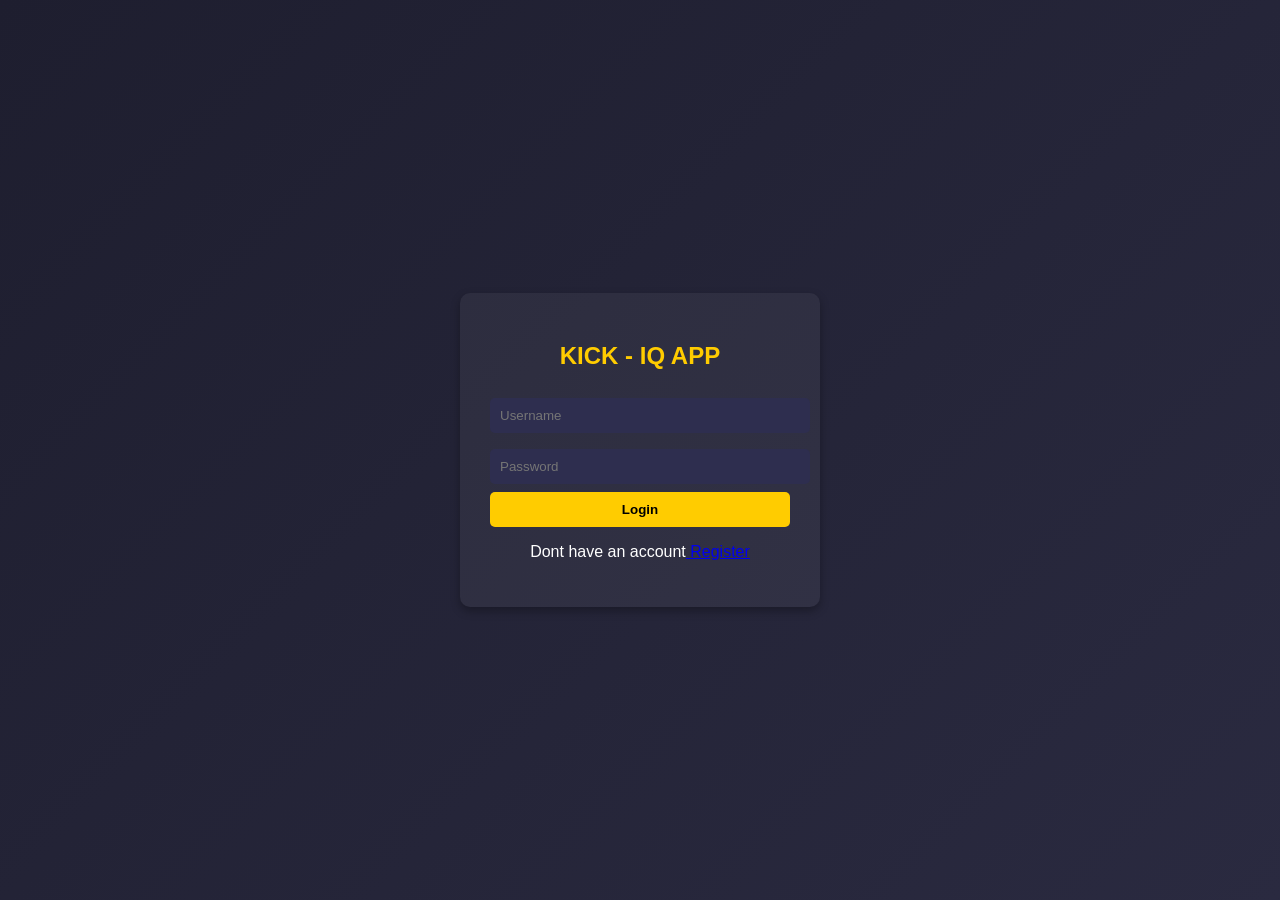
<file: index.html>
<!DOCTYPE html>
<html lang="en">
<head>
<meta charset="UTF-8">
<title>  KICK - IQ  </title>
<meta name="viewport" content="width=device-width, initial-scale=1.0">
<link rel="stylesheet" href="login.css">
</head>
<body>

<div class="login-container">
    <h2> KICK - IQ APP</h2>
    <form id="loginForm">
        <input type="text" id="username" placeholder="Username" required>
        <input type="password" id="password" placeholder="Password" required>
        <button type="submit">Login</button>
        <p id="error-msg"></p>
        <p>Dont have an account<a href="register.html" class="register-link"> Register</a></p>
        <div class="toggle-link">
    </form>
</div>
<script src="login.js"></script>
</body>
</html>
</file>
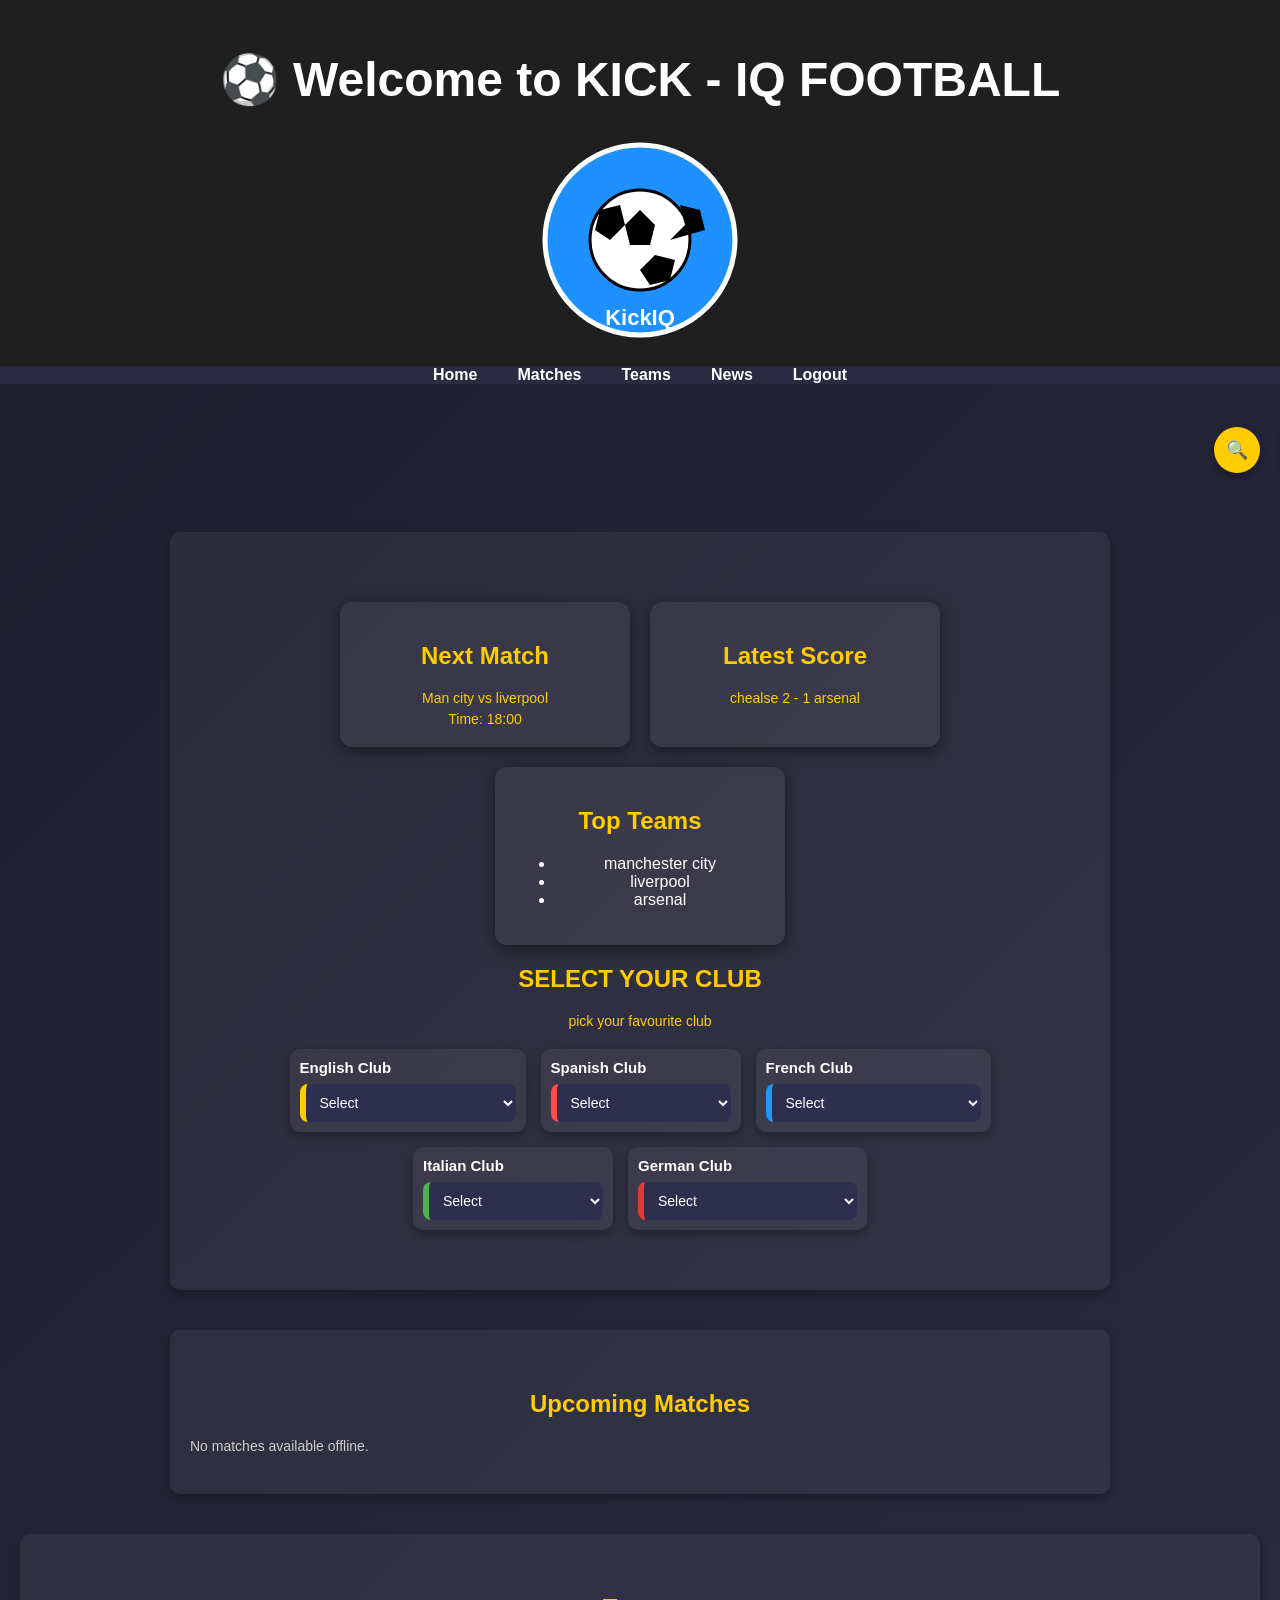
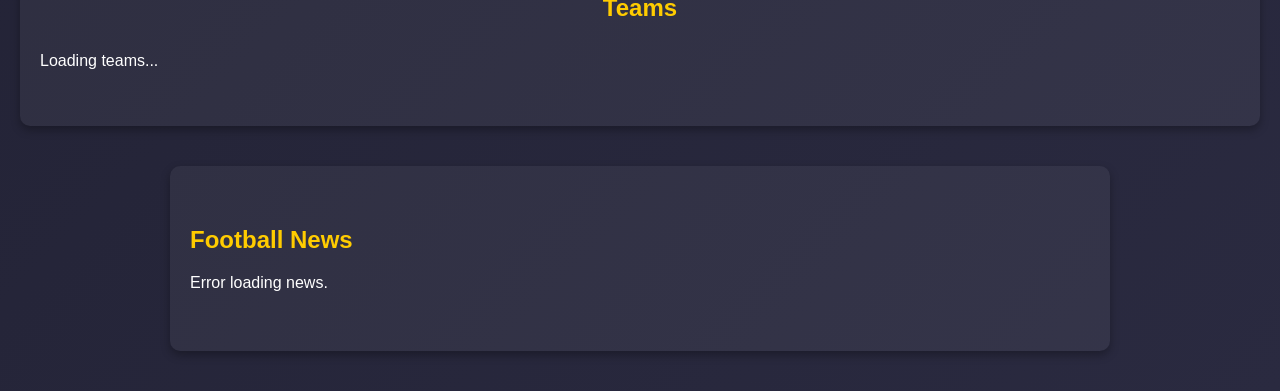
<file: dashboard.html>
<!DOCTYPE html>
<html>
<head>
    <title> KICK IQ</title><link rel="stylesheet" href="style.css">
</head>
<body>
    <header>
        <h1>⚽ Welcome to KICK - IQ FOOTBALL</h1>
         <!-- KickIQ Football App Logo -->
<svg width="200" height="200" viewBox="0 0 200 200" xmlns="http://www.w3.org/2000/svg">
  <!-- Background Circle -->
  <circle cx="100" cy="100" r="95" fill="#1E90FF" stroke="#ffffff" stroke-width="5"/>
  
  <!-- Football Shape -->
  <circle cx="100" cy="100" r="50" fill="#ffffff" stroke="#000000" stroke-width="3"/>
  <polygon points="100,70 115,85 110,105 90,105 85,85" fill="#000000"/>
  <polygon points="100,130 115,115 135,120 130,140 110,145" fill="#000000"/>
  <polygon points="70,100 85,85 80,65 60,70 55,90" fill="#000000"/>
  <polygon points="130,100 145,85 140,65 160,70 165,90" fill="#000000"/>
   
  <!-- App Name -->
  <text x="100" y="185" font-size="22" font-family="Arial Black, Arial" fill="#ffffff" text-anchor="middle">
    KickIQ
  </text>
</svg>
    </header>

        <nav>
        <ul class="navbar">
            <li><a href="#home">Home</a></li>
            <li><a href="#matches">Matches</a></li> <!-- Scrolls to Matches -->
            <li><a href="#teams">Teams</a></li>
            <li><a href="#news">News</a></li> <!-- Scrolls to News -->
            <li><a href="#logout" onclick="logout()">Logout</a></li>
        </ul>
    </nav>

    <br>
    <br>
    <br>
    <br>
    <br>
    <br>

<section id="home">

     <section class="cards">
        <div class="card 1">
            <h2>Next Match</h2>
            <p>Man city vs liverpool</p>
            <p>Time: 18:00</p>
            <a href="card.html"></a>
        </div>
        <div class="card 2">
            <h2>Latest Score</h2>
            <p>chealse 2 - 1 arsenal</p>
        </div>
        <div class="card 3">
            <h2>Top Teams</h2>
            <ul>
                <li>manchester city</li>
                <li>liverpool</li>
                <li>arsenal</li>
            </ul>
        </div>
    </section>

    <h2>SELECT YOUR CLUB</h2>
    <div id="home-list">
        <p>pick your favourite club </p>
        <div class="dropdown-container">
    <div class="form-group">
        <label for="english-club">English Club</label>
        <select id="english-club" onchange="openClubLink(this.value)">
            <option value="">Select</option>
            <option value="https://www.arsenal.com">Arsenal</option>
            <option value="https://www.mancity.com">Manchester City</option>
            <option value="https://www.liverpoolfc.com">Liverpool</option>
            <option value="https://www.nufc.co.uk">Newcastle United</option>
            <option value="https://www.avfc.co.uk">Aston Villa</option>
            <option value="https://www.chelseafc.com">Chelsea</option>
            <option value="https://www.tottenhamhotspur.com">Tottenham Hotspur</option>
            <option value="https://www.southamptonfc.com">Southampton</option>
            <option value="https://www.leedsunited.com">Leeds United</option>
            <option value="https://www.wolves.co.uk">Wolverhampton Wanderers</option>
        </select>
    </div>

    <div class="form-group">
        <label for="spanish-club">Spanish Club</label>
        <select id="spanish-club" onchange="openClubLink(this.value)">
            <option value="">Select</option>
            <option value="https://www.fcbarcelona.com">FC Barcelona</option>
            <option value="https://www.realmadrid.com">Real Madrid</option>
            <option value="https://www.villarrealcf.es">Villarreal CF</option>
            <option value="https://en.atleticodemadrid.com">Atlético Madrid</option>
            <option value="https://www.getafecf.com">Getafe CF</option>
            <option value="https://www.levanteud.com">Levante UD</option>
            <option value="https://www.rcdmallorca.es">RCD Mallorca</option>
            <option value="https://www.sevillafc.es">Sevilla FC</option>
            <option value="https://www.realbetisbalompie.es">Real Betis</option>
            <option value="https://www.realsociedad.eus">Real Sociedad</option>
        </select>
    </div>

    <!-- French in the middle -->
    <div class="form-group">
        <label for="french-club">French Club</label>
        <select id="french-club" onchange="openClubLink(this.value)">
            <option value="">Select</option>
            <option value="https://en.psg.fr">Paris Saint-Germain (PSG)</option>
            <option value="https://www.om.fr">Olympique de Marseille</option>
            <option value="https://www.ol.fr">Olympique Lyonnais</option>
            <option value="https://www.asmonaco.com">AS Monaco</option>
            <option value="https://www.losc.fr">Lille OSC</option>
            <option value="https://www.staderennais.com">Stade Rennais</option>
            <option value="https://www.ogcnice.com">OGC Nice</option>
            <option value="https://www.mhscfoot.com">Montpellier HSC</option>
            <option value="https://www.rclens.fr">RC Lens</option>
            <option value="https://www.toulousefc.com">Toulouse FC</option>
        </select>
    </div>

    <div class="form-group">
        <label for="italian-club">Italian Club</label>
        <select id="italian-club" onchange="openClubLink(this.value)">
            <option value="">Select</option>
            <option value="https://www.acmilan.com">AC Milan</option>
            <option value="https://www.inter.it">Inter Milan</option>
            <option value="https://www.juventus.com">Juventus</option>
            <option value="https://www.asroma.com">AS Roma</option>
            <option value="https://www.sscnapoli.it">Napoli</option>
            <option value="https://www.sslazio.it">Lazio</option>
            <option value="https://www.acffiorentina.com">Fiorentina</option>
            <option value="https://www.atalanta.it">Atalanta</option>
            <option value="https://www.torinofc.it">Torino</option>
            <option value="https://www.sampdoria.it">Sampdoria</option>
        </select>
    </div>

    <div class="form-group">
        <label for="german-club">German Club</label>
        <select id="german-club" onchange="openClubLink(this.value)">
            <option value="">Select</option>
            <option value="https://fcbayern.com">Bayern Munich</option>
            <option value="https://www.bvb.de">Borussia Dortmund</option>
            <option value="https://rbleipzig.com">RB Leipzig</option>
            <option value="https://www.bayer04.de">Bayer Leverkusen</option>
            <option value="https://www.eintracht.de">Eintracht Frankfurt</option>
            <option value="https://www.vfl-wolfsburg.de">VfL Wolfsburg</option>
            <option value="https://www.borussia.de">Borussia Mönchengladbach</option>
            <option value="https://www.scfreiburg.com">SC Freiburg</option>
            <option value="https://www.vfb.de">VfB Stuttgart</option>
            <option value="https://www.fcaugsburg.de">FC Augsburg</option>
        </select>
    </div>
</div>
    </div>
</section>

<section id="matches">
        <h2>Upcoming Matches</h2>
       <div id="matches-list">
        <p>Loading upcoming matches...</p>
       </div>
    </section>
    
    <section id="teams">
        <h2>Teams</h2>
      <div id="teams-list">
        <p>Loading teams...</p>
      </div>
    </section>

     <section id="news">
        <h2>Football News</h2>
        <div id="news-list">
            <p>Loading latest football news...</p>
        </div>
    </section>

    <!-- Floating Home Button -->
<a href="#home" class="home-btn" id="homeBtn">🏠 Home</a>

<!-- Floating Search Button -->
<button class="search-toggle" id="toggleSearch">🔍</button>

<!-- Popup Search Box -->
<div class="player-search-popup" id="searchPopup">
    <input type="text" id="playerSearchInput" placeholder="Search players...">
    <button id="playerSearchBtn">Search</button>
</div>

<!-- Player Info Display -->
<div id="playerInfo" class="player-info"></div>

<script>
function openClubLink(url) {
    if (url) {
        window.open(url, '_blank');
    }
}
</script>

    <!-- JavaScript -->
    <script>
        function openClubLink(url) {
            if (url) {
                window.open(url, '_blank');
            }
        }

        const newsContainer = document.getElementById("news-list");

        async function fetchFootballNews() {
            try {
                const response = await fetch(
                    `https://newsapi.org/v2/everything?q=football&language=en&sortBy=publishedAt&pageSize=5&apiKey=YOUR_API_KEY_HERE`
                );
                const data = await response.json();

                if (data.articles && data.articles.length > 0) {
                    newsContainer.innerHTML = data.articles
                        .map(article => `
                            <div>
                                <a href="${article.url}" target="_blank">${article.title}</a>
                                <p>${article.source.name} - ${new Date(article.publishedAt).toLocaleString()}</p>
                            </div>
                        `)
                        .join("");
                } else {
                    newsContainer.innerHTML = "<p>No football news found.</p>";
                }
            } catch (error) {
                newsContainer.innerHTML = "<p>Error loading news.</p>";
                console.error("Error fetching news:", error);
            }
        }

        // Fetch news immediately and every 60 seconds
        fetchFootballNews();
        setInterval(fetchFootballNews, 60000);
    </script>

    <script>
    // Container for matches
    const matchesContainer = document.getElementById("matches-list");

    // Function to fetch and display matches
    async function fetchMatches() {
        try {
            // Premier League ID = 4328 (you can change to other leagues)
            const response = await fetch(
                "https://www.thesportsdb.com/api/v1/json/3/eventsnextleague.php?id=4328"
            );
            const data = await response.json();

            if (data.events && data.events.length > 0) {
                matchesContainer.innerHTML = data.events
                    .slice(0, 5) // Show only next 5 matches
                    .map(match => `
                        <div style="margin-bottom:15px;">
                            <strong>${match.strEvent}</strong><br>
                            ${new Date(match.dateEvent).toLocaleDateString()} - ${match.strTime}
                        </div>
                    `)
                    .join("");
            } else {
                matchesContainer.innerHTML = "<p>No upcoming matches found.</p>";
            }
        } catch (error) {
            matchesContainer.innerHTML = "<p>Error loading matches.</p>";
            console.error("Error fetching matches:", error);
        }
    }

    // Fetch matches immediately and refresh every 60 seconds
    fetchMatches();
    setInterval(fetchMatches, 60000);
</script>

    <script>
    const teamsContainer = document.getElementById("teams-container");

    // League IDs from TheSportsDB
    const leagues = [
        { id: 4328, name: "Premier League" },
        { id: 4335, name: "La Liga" },
        { id: 4332, name: "Serie A" },
        { id: 4331, name: "Bundesliga" },
        { id: 4334, name: "Ligue 1" }
    ];

    async function fetchTeamsByLeague() {
        teamsContainer.innerHTML = ""; // Clear before loading

        for (const league of leagues) {
            try {
                const response = await fetch(
                    `https://www.thesportsdb.com/api/v1/json/3/lookup_all_teams.php?id=${league.id}`
                );
                const data = await response.json();

                if (data.teams && data.teams.length > 0) {
                    // Create league section
                    const leagueSection = document.createElement("div");
                    leagueSection.classList.add("league-section");
                    leagueSection.innerHTML = `<h3>${league.name}</h3>`;

                    // Add team cards
                    const teamsHTML = data.teams
                        .map(team => `
                            <div class="team-card">
                                <img src="${team.strTeamBadge}" alt="${team.strTeam} Logo">
                                <h4>${team.strTeam}</h4>
                                <p>${team.strStadium}</p>
                            </div>
                        `)
                        .join("");

                    leagueSection.innerHTML += `<div class="team-list">${teamsHTML}</div>`;
                    teamsContainer.appendChild(leagueSection);
                }
            } catch (error) {
                console.error(`Error fetching ${league.name}:`, error);
            }
        }
    }

    // Fetch immediately and refresh every 60s minutes
    fetchTeamsByLeague();
    setInterval(fetchTeamsByLeague, 300000);
</script>

<script>
// Fetch Matches (basic list)
async function fetchMatchesList() {
    const container = document.getElementById("matches-list");

    try {
        const res = await fetch("https://www.thesportsdb.com/api/v1/json/3/eventsnextleague.php?id=4328");
        const data = await res.json();

        if (data.events) {
            localStorage.setItem("matches", JSON.stringify(data.events));

            container.innerHTML = data.events.slice(0, 5).map(match => `
                <div class="match-card" onclick="toggleMatchStats('${match.idEvent}', '${match.idHomeTeam}', '${match.idAwayTeam}')">
                    <h3>${match.strEvent}</h3>
                    <p>${new Date(match.dateEvent).toLocaleDateString()} ${match.strTime}</p>
                    <div id="stats-${match.idEvent}" class="match-stats" style="display:none;">
                        <p>Loading stats...</p>
                    </div>
                </div>
            `).join("");
        }
    } catch {
        const cached = localStorage.getItem("matches");
        if (cached) {
            const events = JSON.parse(cached);
            container.innerHTML = events.slice(0, 5).map(match => `
                <div class="match-card" onclick="toggleMatchStats('${match.idEvent}', '${match.idHomeTeam}', '${match.idAwayTeam}')">
                    <h3>${match.strEvent}</h3>
                    <p>${new Date(match.dateEvent).toLocaleDateString()} ${match.strTime}</p>
                    <div id="stats-${match.idEvent}" class="match-stats" style="display:none;">
                        <p>Offline: stats will load when online.</p>
                    </div>
                </div>
            `).join("");
        } else {
            container.innerHTML = "<p>No matches available offline.</p>";
        }
    }
}

// Toggle stats display
async function toggleMatchStats(matchId, homeId, awayId) {
    const statsDiv = document.getElementById(`stats-${matchId}`);
    if (statsDiv.style.display === "none") {
        statsDiv.style.display = "block";
        statsDiv.innerHTML = "<p>Loading stats...</p>";
        const homeStats = await fetchTeamStats(homeId);
        const awayStats = await fetchTeamStats(awayId);

        statsDiv.innerHTML = `
            <div class="teams-stats">
                <div class="team">
                    <img src="${homeStats.badge}" alt="${homeStats.name}">
                    <h4>${homeStats.name}</h4>
                    <p>Wins: ${homeStats.wins}</p>
                    <p>Draws: ${homeStats.draws}</p>
                    <p>Losses: ${homeStats.losses}</p>
                    <p>Goals: ${homeStats.goals}</p>
                </div>
                <div class="team">
                    <img src="${awayStats.badge}" alt="${awayStats.name}">
                    <h4>${awayStats.name}</h4>
                    <p>Wins: ${awayStats.wins}</p>
                    <p>Draws: ${awayStats.draws}</p>
                    <p>Losses: ${awayStats.losses}</p>
                    <p>Goals: ${awayStats.goals}</p>
                </div>
            </div>
        `;
    } else {
        statsDiv.style.display = "none";
    }
}

// Fetch Team Stats
async function fetchTeamStats(teamId) {
    try {
        const res = await fetch(`https://www.thesportsdb.com/api/v1/json/3/lookuptable.php?l=4328&s=2023-2024`);
        const data = await res.json();
        if (data.table) {
            const team = data.table.find(t => t.teamid === teamId);
            if (team) {
                return {
                    name: team.name,
                    wins: team.intWin,
                    draws: team.intDraw,
                    losses: team.intLoss,
                    goals: team.intGoalsFor,
                    badge: team.strTeamBadge
                };
            }
        }
    } catch {
        return { name: "Unknown", wins: "-", draws: "-", losses: "-", goals: "-", badge: "" };
    }
    return { name: "Unknown", wins: "-", draws: "-", losses: "-", goals: "-", badge: "" };
}

// Load matches on page load
fetchMatchesList();
</script>

<script>
// Scroll to Teams section
document.getElementById("goToTeams").addEventListener("click", function() {
    document.getElementById("teams").scrollIntoView({ behavior: "smooth" });
});
</script>

<script>
    const homeBtn = document.getElementById("homeBtn");

    window.addEventListener("scroll", () => {
        // Show button if scrolled more than 200px
        if (window.scrollY > 200) {
            homeBtn.classList.add("show");
        } else {
            homeBtn.classList.remove("show");
        }
    });
</script>

<script>
    document.getElementById("playerSearchBtn").addEventListener("click", function() {
        const query = document.getElementById("playerSearchInput").value.trim();
        if (query) {
            alert("Searching for player: " + query);
            // TODO: Replace alert with your actual search function
        }
    });
</script>

<script>
const API_KEY = "12f3c859bfcfe4342f14dcdcc9439f8b"; // Replace with your API key from api-football.com
const API_URL = "https://v3.football.api-sports.io/players";

const toggleBtn = document.getElementById("toggleSearch");
const searchPopup = document.getElementById("searchPopup");
const searchBtn = document.getElementById("playerSearchBtn");
const searchInput = document.getElementById("playerSearchInput");
const playerInfo = document.getElementById("playerInfo");

// Toggle popup visibility
toggleBtn.addEventListener("click", () => {
    searchPopup.classList.toggle("show");
});

async function searchPlayer(name) {
    try {
        const response = await fetch(`${API_URL}?search=${encodeURIComponent(name)}&season=2023`, {
            method: "GET",
            headers: {
                "x-apisports-key": API_KEY
            }
        });

        const data = await response.json();

        if (data.response && data.response.length > 0) {
            const player = data.response[0].player;
            const stats = data.response[0].statistics[0];

            playerInfo.innerHTML = `
                <img src="${player.photo}" alt="${player.name}">
                <h3>${player.name}</h3>
                <p><strong>Team:</strong> ${stats.team.name}</p>
                <p><strong>Position:</strong> ${player.position}</p>
                <p><strong>Nationality:</strong> ${player.nationality}</p>
                <p><strong>Appearances:</strong> ${stats.games.appearences || 0}</p>
                <p><strong>Goals:</strong> ${stats.goals.total || 0}</p>
            `;
            playerInfo.style.display = "block";
        } else {
            playerInfo.innerHTML = `<p>No player found.</p>`;
            playerInfo.style.display = "block";
        }
    } catch (error) {
        console.error("Error fetching player:", error);
        playerInfo.innerHTML = `<p>Error fetching player data.</p>`;
        playerInfo.style.display = "block";
    }
}

// Search on button click
searchBtn.addEventListener("click", () => {
    const query = searchInput.value.trim();
    if (query) {
        searchPlayer(query);
    }
});

// Search on Enter key
searchInput.addEventListener("keyup", (e) => {
    if (e.key === "Enter") {
        const query = searchInput.value.trim();
        if (query) {
            searchPlayer(query);
        }
    }
});
</script>

<script>
async function searchPlayer(name) {
    try {
        const response = await fetch(`${API_URL}?search=${encodeURIComponent(name)}&season=2023`, {
            method: "GET",
            headers: {
                "x-apisports-key": API_KEY,
                "x-rapidapi-host": "v3.football.api-sports.io"
            }
        });

        if (!response.ok) {
            throw new Error(`HTTP error! Status: ${response.status}`);
        }

        const data = await response.json();
        console.log(data); // Debug: See full API response in console

        if (data.response && data.response.length > 0) {
            const player = data.response[0].player;
            const stats = data.response[0].statistics[0];

            playerInfo.innerHTML = `
                <img src="${player.photo}" alt="${player.name}">
                <h3>${player.name}</h3>
                <p><strong>Team:</strong> ${stats.team.name}</p>
                <p><strong>Position:</strong> ${player.position}</p>
                <p><strong>Nationality:</strong> ${player.nationality}</p>
                <p><strong>Appearances:</strong> ${stats.games.appearences || 0}</p>
                <p><strong>Goals:</strong> ${stats.goals.total || 0}</p>
            `;
            playerInfo.style.display = "block";
        } else {
            playerInfo.innerHTML = `<p>No player found. Try another name.</p>`;
            playerInfo.style.display = "block";
        }
    } catch (error) {
        console.error("Error fetching player:", error);
        playerInfo.innerHTML = `<p>Error fetching player data. Check console.</p>`;
        playerInfo.style.display = "block";
    }
}
</script>

<script>
        function logout() {
            if (confirm("Are you sure you want to log out?")) {
                // Clear any stored session data
                localStorage.clear();
                sessionStorage.clear();

                // OPTIONAL: Call backend logout API
                fetch('/logout', { method: 'POST', credentials: 'include' })
                    .then(response => {
                        // Redirect to login page
                        window.location.href = '/index.html';
                    })
                    .catch(error => {
                        console.error('Logout error:', error);
                        alert('Error logging out. Please try again.');
                    });
            }
        }
    </script> 

</body>
</html>
</file>
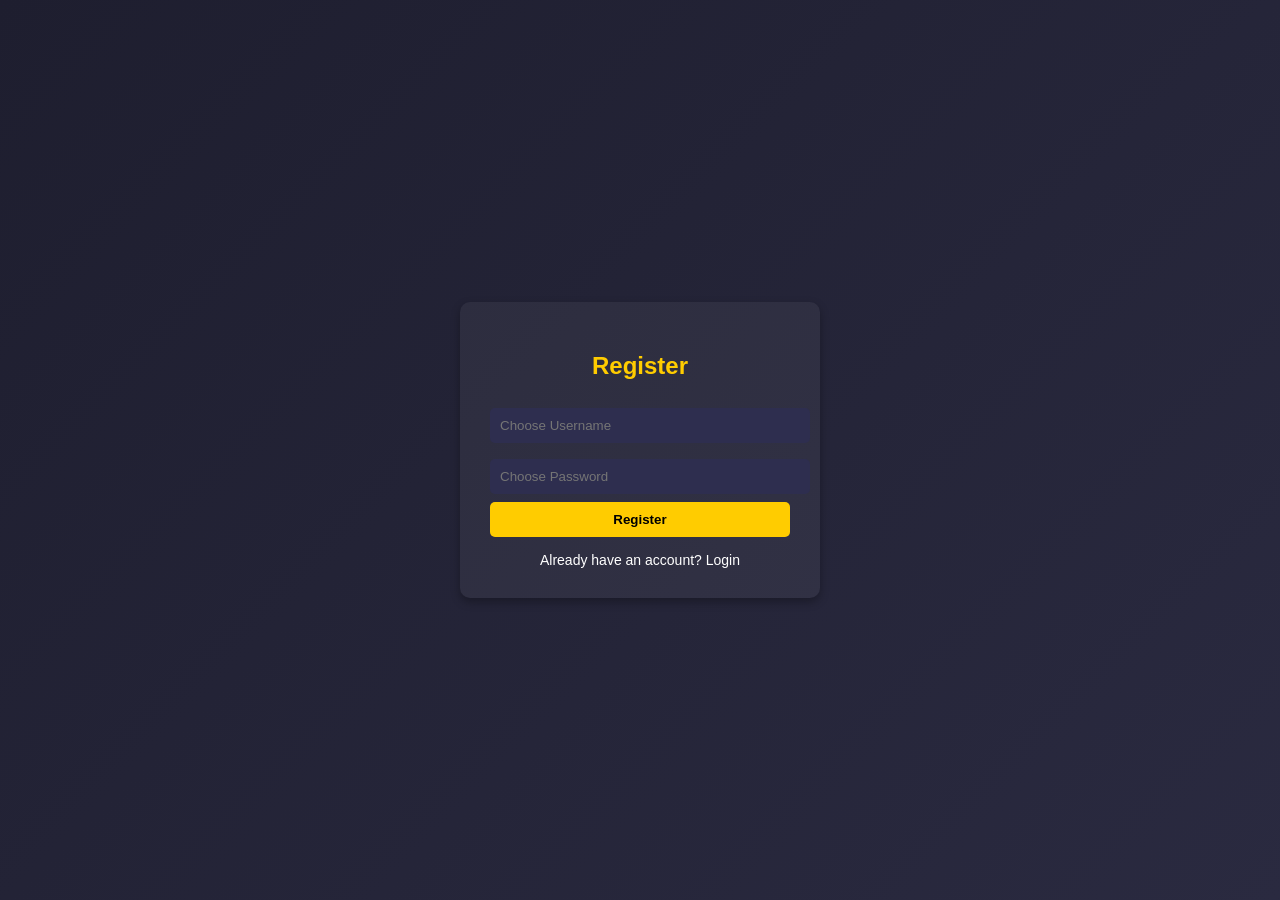
<file: register.html>
<!DOCTYPE html>
<html lang="en">
<head>
    <meta charset="UTF-8">
    <meta name="viewport" content="width=device-width, initial-scale=1.0">
    <title>Document</title><link rel="stylesheet" href="login.css">
</head>
<body>
    <!-- Register Form -->
    <div class="login-container" id="registerForm">
        <h2>Register</h2>
        <input type="text" id="regUsername" placeholder="Choose Username" required>
        <input type="password" id="regPassword" placeholder="Choose Password" required>
        <button type="button" onclick="registerUser()">Register</button>
        <div class="toggle-link" onclick="showLogin()">Already have an account? Login</div>
    </div>

<script>
        function showSuccessAndRedirect(message, redirectUrl) {
    // Create a div for the success message
    const successDiv = document.createElement("div");
    successDiv.textContent = message;
    successDiv.style.position = "fixed";
    successDiv.style.top = "20px";
    successDiv.style.right = "20px";
    successDiv.style.backgroundColor = "#4CAF50";
    successDiv.style.color = "white";
    successDiv.style.padding = "12px 20px";
    successDiv.style.borderRadius = "5px";
    successDiv.style.boxShadow = "0 2px 6px rgba(0,0,0,0.2)";
    successDiv.style.fontSize = "16px";
    successDiv.style.zIndex = "9999";
    successDiv.style.opacity = "0";
    successDiv.style.transition = "opacity 0.5s ease";

    // Add to the page
    document.body.appendChild(successDiv);

    // Fade in
    setTimeout(() => {
        successDiv.style.opacity = "1";
    }, 50);

    // Remove after 2 seconds and redirect
    setTimeout(() => {
        successDiv.style.opacity = "0";
        setTimeout(() => {
            successDiv.remove();
            window.location.href = redirectUrl; // Redirect to login page
        }, 500);
    }, 2000);
}

function registerUser() {
    const username = document.getElementById("regUsername").value.trim();
    const password = document.getElementById("regPassword").value.trim();

    if (!username || !password) {
        alert("Please fill in all fields.");
        return;
    }

    let users = JSON.parse(localStorage.getItem("users")) || [];

    if (users.some(user => user.username.toLowerCase() === username.toLowerCase())) {
        alert("Username already taken. Please choose another.");
        return;
    }

    users.push({ username, password });
    localStorage.setItem("users", JSON.stringify(users));

    // Show success and redirect to login.html
    showSuccessAndRedirect("✅ Account registered successfully!", "login.html");
}
</script>
</body>
</html>
</file>
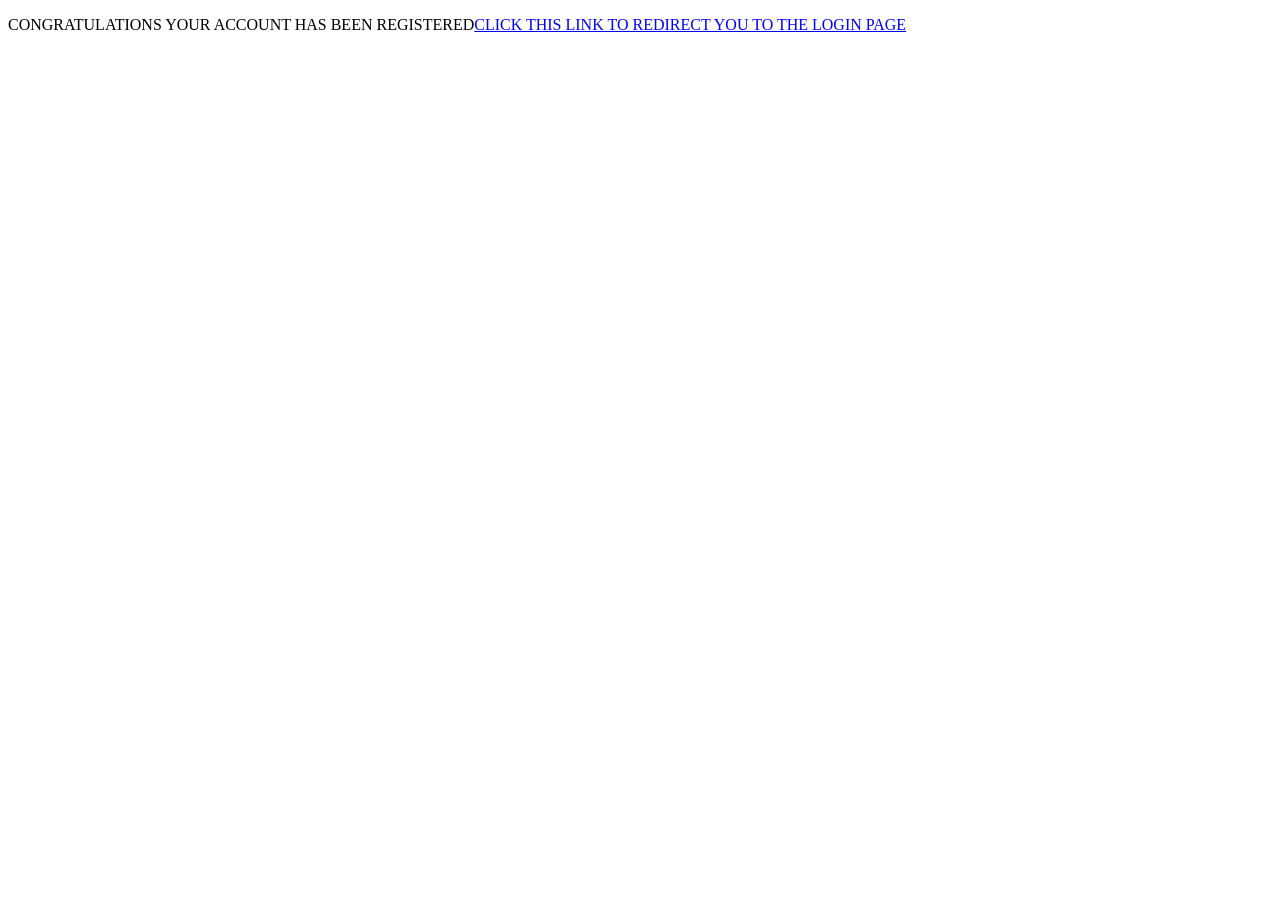
<file: success.html>
<!DOCTYPE html>
<html lang="en">
<head>
    <meta charset="UTF-8">
    <meta name="viewport" content="width=device-width, initial-scale=1.0">
    <title>Document</title>
</head>
<body>
    <p>CONGRATULATIONS YOUR ACCOUNT HAS BEEN REGISTERED<a href="login.html">CLICK THIS LINK TO REDIRECT YOU TO THE LOGIN PAGE</a></p>
</body>
</html>
</file>
<file: login.css>
body {
    font-family: Arial, sans-serif;
    background: linear-gradient(135deg, #1e1e2f, #2a2a40);
    color: white;
    display: flex;
    justify-content: center;
    align-items: center;
    height: 100vh;
    margin: 0;
}

.login-container {
    background: rgba(255, 255, 255, 0.05);
    padding: 30px;
    border-radius: 10px;
    box-shadow: 0 4px 10px rgba(0,0,0,0.3);
    width: 300px;
    text-align: center;
}

.login-container h2 {
    color: #ffcc00;
    margin-bottom: 20px;
}

input {
    width: 100%;
    padding: 10px;
    margin: 8px 0;
    border: none;
    border-radius: 5px;
    background: #2e2e4f;
    color: white;
}

button {
    width: 100%;
    padding: 10px;
    background: #ffcc00;
    border: none;
    border-radius: 5px;
    font-weight: bold;
    cursor: pointer;
}

button:hover {
    background: #e6b800;
}

#error-msg {
    color: red;
    font-size: 14px;
    margin-top: 10px;
}

.login p a {
    color: #0046ad; /* Normal link color */
    text-decoration: none; /* Remove underline if you want */
     padding: 10px 20px;
    border-radius: 8px;
    border: none;
    background-color: darkblue;
    color: white;
    cursor: pointer;
    font-size: 16px;
}

.loginr p a:visited {
    color: #0046ad; /* Same as normal so it doesn't turn purple */
}

.login p a:hover {
    color: #003080; /* Darker blue on hover */
    text-decoration: underline; /* Optional hover effect */
}

.login p a:active {
    color: #002060; /* Even darker when clicked */
}

.login-register{
    font-size: .9em;
    color: #ffcc00;
    text-align: center;
    font-weight: 500;
    margin: 25px 0 10px;
}

.login-register p a {
    color: #ffcc00;
    text-decoration: none;
    font-weight: 600;
}

.login-register p a:hover{
    text-decoration: underline;
}

/* Container for the link */
.toggle-link {
    text-align: center;
    margin-top: 15px;
    font-size: 14px;
    font-family: Arial, sans-serif;
}

/* Style for the link itself */
.toggle-link a {
    color: #0046ad; /* Blue color */
    text-decoration: none; /* Remove underline */
    font-weight: bold;
    transition: color 0.3s ease;
}

/* Prevent purple visited color */
.toggle-link a:visited {
    color: #0046ad;
}

/* Hover effect */
.toggle-link a:hover {
    color: #003080; /* Darker blue on hover */
    text-decoration: underline;
}

/* Active (when clicked) */
.toggle-link a:active {
    color: #002060;
}
</file>
<file: style.css>
/* Football Dashboard Styles */
body {
    background-color: #121212;
    color: #fff;
    font-family: 'Arial', sans-serif;
}

header {
    background-color: #1f1f1f;
    padding: 20px;
    text-align: center;
    font-size: 24px;
    font-weight: bold;
}

body {
    font-family: 'Segoe UI', Arial, sans-serif;
    background: linear-gradient(135deg, #1e1e2f, #2a2a40);
    color: #fff;
    margin: 0;
    padding: 0;
    scroll-behavior: smooth; /* Smooth scrolling */
}

.navbar {
    list-style: none;       /* Remove bullets */
    margin: 0;
    padding: 0;
    display: flex;          /* Arrange items horizontally */
    justify-content: center; /* Center items */
    background-color: #2a2a40;
}

/* Style each list item */
.navbar li {
    margin: 0 20px;         /* Space between menu items */
}

/* Style the links */
.navbar a {
    color: white;
    text-decoration: none;
    font-weight: bold;
    font-size: 16px;
    transition: color 0.3s ease, transform 0.2s ease;
}

/* Hover effect */
.navbar a:hover {
    color: #ffcc00;
    transform: translateY(-2px);
}

button {
    padding: 10px 20px;
    border-radius: 8px;
    border: none;
    background-color: blue;
    color: white;
    cursor: pointer;
    font-size: 16px;
}

button:hover {
    background-color: darkblue;
}


.cards {
    display: flex;
    justify-content: center;
    gap: 20px;
    margin-top: 30px;
    flex-wrap: wrap;
    animation-iteration-count: infinite;
}

/* the animation code */ 
@keyframes myAnimations{
   card1  {background-color: blue;left: 0px; top: 20px;}
   card2  { background-color: red;left: 100px; top: 30px;}
   card3  {background-color: green;left: 50px; top: 100px;}
}

.card {
    background-color:  rgba(255, 255, 255, 0.05);
    padding: 20px;
    border-radius: 12px;
    width: 250px;
    text-align: center;
    text-justify: auto;
    box-shadow: 0 4px 15px rgba(0,0,0,0.5);
    transition: transform 0.2s;
    align-items: left;
    pointer-events: visible;
    cursor: pointer;
}

.card:hover {
    transform: translateY(-10px);
}

.card h2 {
    color: #ffcc00;
    margin-bottom: 10px;
}

.card3  {
    align-items: left;
}

html {
    scroll-behavior: smooth;
}


#home {
    padding: 40px 20px;
    background: rgba(255, 255, 255, 0.05);
    margin: 40px auto;
    max-width: 900px;
    border-radius: 10px;
    box-shadow: 0 4px 10px rgba(0,0,0,0.3);
}

/*home section title*/
#home h2{
    color: #ffcc00;
    margin-bottom: 20px;
    text-align: center;
    font-size: 24px;
}

#home p {
    margin: 5px 0 0;
    font-size: 14px;
    color: #ffcc00;
    text-align: center;
}


#matches {
    padding: 40px 20px;
    background: rgba(255, 255, 255, 0.05);
    margin: 40px auto;
    max-width: 900px;
    border-radius: 10px;
    box-shadow: 0 4px 10px rgba(0,0,0,0.3);
}

/* Matches Section Title */
#matches h2 {
    color: #ffcc00;
    margin-bottom: 20px;
    text-align: center;
    font-size: 24px;
}

/* Each Match Item */
#matches-list div {
    background: rgba(255, 255, 255, 0.08);
    padding: 12px 15px;
    border-radius: 8px;
    margin-bottom: 12px;
    transition: transform 0.2s ease, background 0.3s ease;
}

/* Hover Effect */
#matches-list div:hover {
    transform: translateY(-3px);
    background: rgba(255, 255, 255, 0.15);
}

/* Match Title */
#matches-list strong {
    color: #ffcc00;
    font-size: 16px;
}

/* Match Date & Time */
#matches-list p {
    margin: 5px 0 0;
    font-size: 14px;
    color: #ccc;
}

.match-card {
    background: rgba(255,255,255,0.08);
    padding: 15px;
    border-radius: 8px;
    margin-bottom: 15px;
    cursor: pointer;
}

.match-card:hover {
    background: rgba(255,255,255,0.15);
}

.match-stats {
    margin-top: 10px;
}

.teams-stats {
    display: flex;
    justify-content: space-between;
}

.team {
    background: rgba(255,255,255,0.05);
    padding: 10px;
    border-radius: 8px;
    text-align: center;
    width: 45%;
}

.team img {
    width: 50px;
    height: auto;
    margin-bottom: 5px;
}

#teams {
    padding: 40px 20px;
    background: rgba(255, 255, 255, 0.05);
    margin: 40px auto;
    max-width: 1000px;
    border-radius: 10px;
    box-shadow: 0 4px 10px rgba(0,0,0,0.3);
}

#teams h2 {
    color: #ffcc00;
    margin-bottom: 20px;
    text-align: center;
    font-size: 24px;
}

/* Team Cards */
.team-card {
    background: rgba(255, 255, 255, 0.08);
    padding: 15px;
    border-radius: 8px;
    text-align: center;
    margin: 10px;
    display: inline-block;
    width: 180px;
    vertical-align: top;
    transition: transform 0.2s ease, background 0.3s ease;
}

.team-card:hover {
    transform: translateY(-3px);
    background: rgba(255, 255, 255, 0.15);
}

.team-card img {
    width: 80px;
    height: auto;
    margin-bottom: 10px;
}

.team-card h3 {
    color: #ffcc00;
    font-size: 16px;
    margin: 5px 0;
}

.team-card p {
    font-size: 13px;
    color: #ccc;
}

#teams {
    padding: 40px 20px;
    background: rgba(255, 255, 255, 0.05);
    margin: 40px auto;
    max-width: 1200px;
    border-radius: 10px;
    box-shadow: 0 4px 10px rgba(0,0,0,0.3);
}

#teams h2 {
    color: #ffcc00;
    text-align: center;
    margin-bottom: 30px;
}

/* League Section */
.league-section {
    margin-bottom: 40px;
}

.league-section h3 {
    color: #ffcc00;
    border-bottom: 2px solid #ffcc00;
    padding-bottom: 5px;
    margin-bottom: 15px;
}

/* Team List */
.team-list {
    display: flex;
    flex-wrap: wrap;
    gap: 15px;
}

/* Team Card */
.team-card {
    background: rgba(255, 255, 255, 0.08);
    padding: 15px;
    border-radius: 8px;
    text-align: center;
    width: 180px;
    transition: transform 0.2s ease, background 0.3s ease;
}

.team-card:hover {
    transform: translateY(-3px);
    background: rgba(255, 255, 255, 0.15);
}

.team-card img {
    width: 80px;
    height: auto;
    margin-bottom: 10px;
}

.team-card h4 {
    color: #ffcc00;
    font-size: 15px;
    margin: 5px 0;
}

.team-card p {
    font-size: 13px;
    color: #ccc;
}

/* Dropdown container */
.dropdown-container {
    display: flex;
    justify-content: center;
    align-items: flex-start;
    gap: 15px;
    flex-wrap: wrap;
    padding: 20px;
}

/* Each dropdown box */
.form-group {
    background: rgba(255, 255, 255, 0.05);
    padding: 10px;
    border-radius: 10px;
    box-shadow: 0 4px 10px rgba(0,0,0,0.3);
    min-width: 180px;
    transition: transform 0.2s ease, background 0.3s ease;
}

.form-group:hover {
    transform: translateY(-3px);
    background: rgba(255, 255, 255, 0.08);
}

label {
    font-weight: bold;
    display: block;
    margin-bottom: 8px;
    font-size: 15px;
}

select {
    padding: 10px;
    width: 100%;
    font-size: 14px;
    border-radius: 8px;
    border: none;
    outline: none;
    background: #2e2e4f;
    color: #fff;
    cursor: pointer;
    transition: background 0.3s ease;
}

select:hover {
    background: #3a3a5f;
}

/* League-specific colors */
#english-club { border-left: 6px solid #ffcc00; } /* Premier League gold */
#spanish-club { border-left: 6px solid #ff4b4b; } /* La Liga red */
#french-club { border-left: 6px solid #2196f3; }  /* Ligue 1 blue */
#italian-club { border-left: 6px solid #4caf50; } /* Serie A green */
#german-club { border-left: 6px solid #e53935; }  /* Bundesliga red */

option {
    background: #2e2e4f;
    color: #fff;
}

/* News section */
#news {
    padding: 40px 20px;
    background: rgba(255, 255, 255, 0.05);
    margin: 40px auto;
    max-width: 900px;
    border-radius: 10px;
    box-shadow: 0 4px 10px rgba(0,0,0,0.3);
}

#news h2 {
    color: #ffcc00;
    margin-bottom: 15px;
}

#news p {
    line-height: 1.6;
}

/* Floating Home Button */
.home-btn {
    position: fixed;
    bottom: 20px;
    right: 20px;
    background: #ffcc00;
    color: black;
    padding: 12px 18px;
    border-radius: 50px;
    font-size: 16px;
    font-weight: bold;
    text-decoration: none;
    box-shadow: 0 4px 8px rgba(0,0,0,0.3);
    transition: background 0.3s ease, transform 0.2s ease, opacity 0.3s ease;
    z-index: 9999;
    opacity: 0; /* Hidden by default */
    pointer-events: none; /* Prevent clicks when hidden */
}

/* Hover effect */
.home-btn:hover {
    background: #ffaa00;
    transform: scale(1.05);
}

/* Show button */
.home-btn.show {
    opacity: 1;
    pointer-events: auto;
}

/* Smooth scrolling for all anchor links */
html {
    scroll-behavior: smooth;
}

/* Floating Search Button */
    .search-toggle {
        position: fixed;
        top: 50%;
        right: 20px;
        transform: translateY(-50%);
        background: #ffcc00;
        border: none;
        padding: 12px;
        border-radius: 50%;
        cursor: pointer;
        font-size: 18px;
        box-shadow: 0 4px 8px rgba(0,0,0,0.3);
        z-index: 10000;
        transition: background 0.3s ease;
    }
    .search-toggle:hover {
        background: #ffaa00;
    }

    /* Popup Search Box */
    .player-search-popup {
        position: fixed;
        top: 50%;
        right: -300px; /* Hidden off screen */
        transform: translateY(-50%);
        background: rgba(255, 255, 255, 0.15);
        padding: 10px;
        border-radius: 10px;
        display: flex;
        align-items: center;
        box-shadow: 0 4px 8px rgba(0,0,0,0.3);
        z-index: 9999;
        transition: right 0.3s ease;
    }
    .player-search-popup.show {
        right: 20px; /* Slide in */
    }

    .player-search-popup input {
        border: none;
        outline: none;
        padding: 8px 12px;
        border-radius: 5px;
        font-size: 14px;
        width: 180px;
        background: white;
        color: black;
        margin-right: 5px;
    }

    .player-search-popup button {
        background: #ffcc00;
        border: none;
        padding: 8px 12px;
        border-radius: 5px;
        cursor: pointer;
        font-size: 14px;
        transition: background 0.3s ease;
    }
    .player-search-popup button:hover {
        background: #ffaa00;
    }

    /* Player Info Box */
    .player-info {
        max-width: 300px;
        margin: 100px auto 20px;
        padding: 15px;
        background: rgba(255, 255, 255, 0.05);
        border-radius: 10px;
        text-align: center;
        color: white;
        display: none;
    }
    .player-info img {
        width: 100px;
        height: 100px;
        border-radius: 50%;
        margin-bottom: 10px;
    }
</file>
